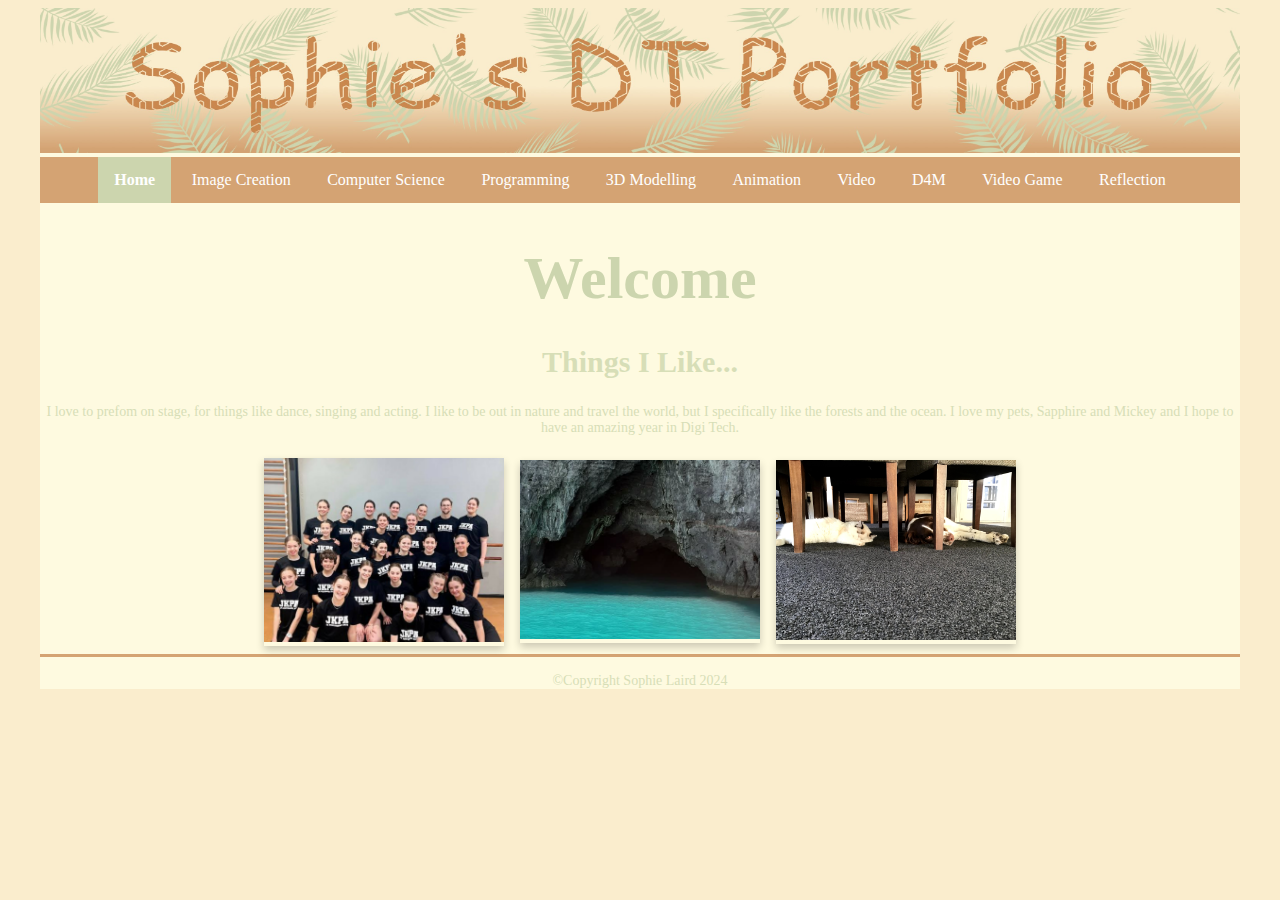
<file: index.html>
<!DOCTYPE html>
<html>
  <head>
    <meta charset="utf-8">
    <meta name="viewport" content="width=device-width">
    <title>Sophie's Work</title>
    <link href="css/style.css" rel="stylesheet" type="text/css" />
    <!-- The relates to the Google Font used in h1 -->
    <link href='https://fonts.googleapis.com/css?family=Caesar Dressing' rel='stylesheet'>
    <div class="header">
      <img src="images/Sophie's_DT_Portfolio.jpg">
    </div>
  </head>
  <div class="wrapper">
    <body>
      <!-- The Nav Bar goes here -->
      <nav>
        <ul>
          <li id='active'><a href="index.html">Home</a></li>
          <li><a href="imagecreation.html">Image Creation</a></li>
          <li><a href="computerscience.html">Computer Science</a></li>
          <li><a href="programming.html">Programming</a></li>
          <li><a href="3dmodelling.html">3D Modelling</a></li>
          <li><a href="animation.html">Animation</a></li>
          <li><a href="videoaudio.html">Video</a></li>
          <li><a href="designformanufacturing.html">D4M</a></li>
          <li><a href="videogame.html">Video Game</a></li>
          <li><a href="reflection.html">Reflection</a></li>
        </ul>
    </nav>
    <main>
      <!-- page heading- add name here! -->
      <h1>Welcome</h1>
      <h2> Things I Like...</h2>
      <p> I love to prefom on stage, for things like dance, singing and acting. I like to be out in nature and travel the world, but I specifically like the forests and the ocean. I love my pets, Sapphire and Mickey and I hope to have an amazing year in Digi Tech.</p>
      
      <!-- This is the container for all the images you want to add- it's a flexbox so add as many as you want -->
      <div class='container'>
        <!-- item 1 starts here-->
        <div class='item'>
          <img src="images/Dance.jpg" alt="Dance">       
        </div> 
        <!-- end of item 1 -->    
        <!-- item 2 starts here-->
        <div class='item'>
          <img src="images/Ocean cave.png" alt="Places">      
        </div> 
        <!-- end of item 2 -->    
        <!-- item 3 starts here-->
        <div class='item'>
          <img src="images/pets.png" alt="Pets">      
        </div>  
        <!-- end of item 3 -->
        
      </div>
      
        
    </main>  
    <footer>
      <p>&#169;Copyright Sophie Laird 2024</p>
    </footer>
  </body>
</html>
</file>
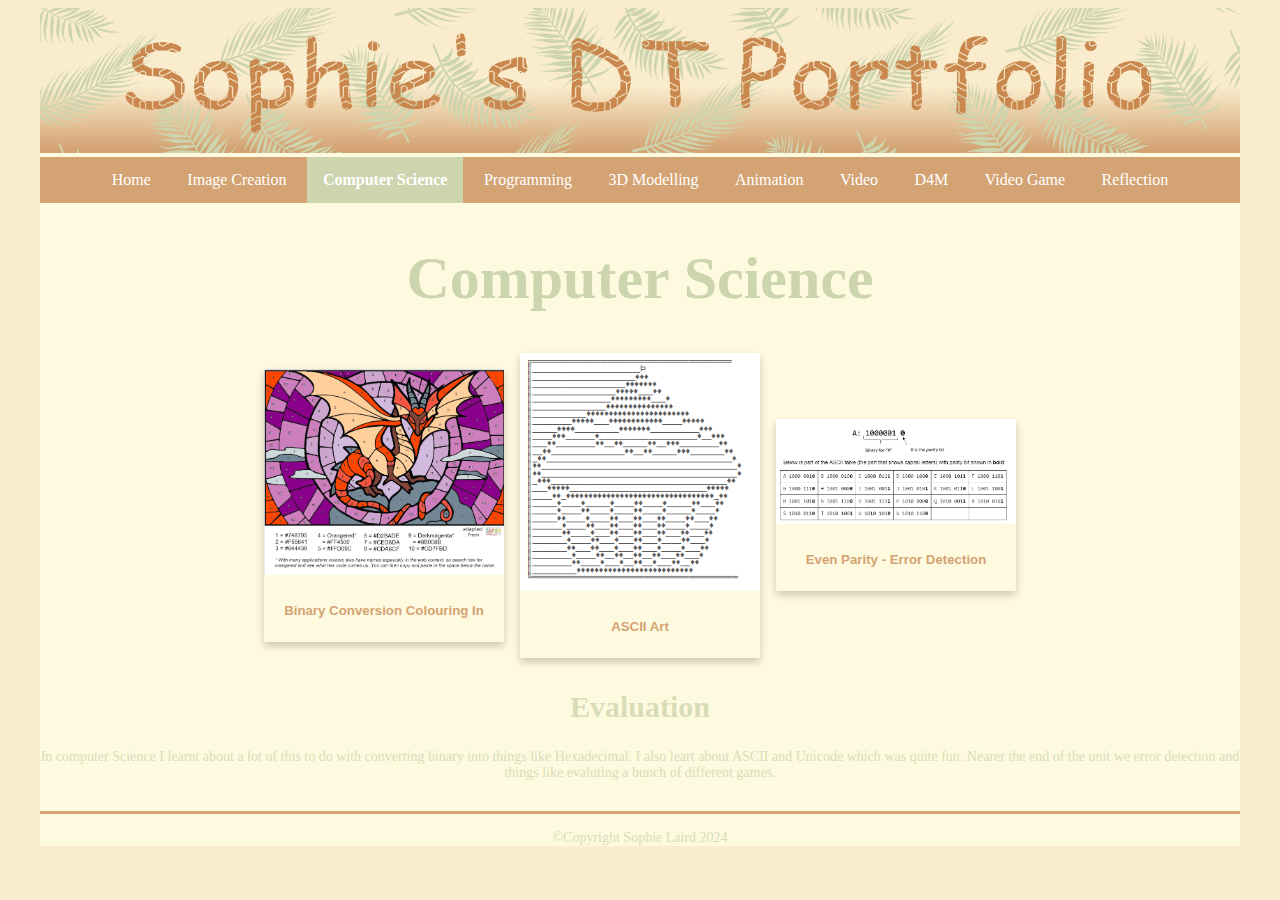
<file: computerscience.html>
<!DOCTYPE html>
<html>
  <head>
    <meta charset="utf-8">
    <meta name="viewport" content="width=device-width">
    <title>Home</title>
    <link href="css/style.css" rel="stylesheet" type="text/css" />
    <!-- The relates to the Google Font used in h1 -->
    <link href='https://fonts.googleapis.com/css?family=Caesar Dressing' rel='stylesheet'>
    <div class="header">
      <img src="images/Sophie's_DT_Portfolio.jpg">
    </div>
  </head>
  <div class="wrapper">
    <body>
      <!-- The Nav Bar goes here -->
      <nav>
        <ul>
          <li><a href="index.html">Home</a></li>
          <li><a href="imagecreation.html">Image Creation</a></li>
          <li id='active'><a href="computerscience.html">Computer Science</a></li>
          <li><a href="programming.html">Programming</a></li>
          <li><a href="3dmodelling.html">3D Modelling</a></li>
          <li><a href="animation.html">Animation</a></li>
          <li><a href="videoaudio.html">Video</a></li>
          <li><a href="designformanufacturing.html">D4M</a></li>
          <li><a href="videogame.html">Video Game</a></li>
          <li><a href="reflection.html">Reflection</a></li>
        </ul>
    </nav>
    <main>
      <!-- page heading- add name here! -->
      <h1>Computer Science</h1>
        <!-- This is the container for all the images you want to add- it's a flexbox so add as many as you want -->
      <div class='container'>
        <!-- item 1 starts here-->
        <div class='item'>
          <img src="images/Drangon_art_Computer_Science.png" alt="One">
          <div class='item-info'>
            <!-- a brief explanation of what this picture is -->
            <h5>Binary Conversion Colouring In</h5>
          </div>       
        </div> 
        <!-- end of item 1 -->    
        <!-- item 2 starts here-->
        <div class='item'>
          <img src="images/Ascii art.png" alt="Two">
          <div class='item-info'>
            <!-- a brief explanation of what this picture is -->
            <h5>ASCII Art</h5>
          </div>       
        </div> 
        <!-- end of item 2 -->    
        <!-- item 3 starts here-->
        <div class='item'>
          <img src="images/Error Dectection.png" alt="Three">
          <div class='item-info'>
            <!-- a brief explanation of what this picture is -->
            <h5>Even Parity - Error Detection</h5>
          </div>       
        </div> 
        <!-- end of item 3 --> 
        <!-- now the Evaluation text box-->
        <div class=information>
          <h2>Evaluation</h2>
          <p>
            In computer Science I learnt about a lot of this to do with converting binary into things like Hexadecimal. I also leart about ASCII and Unicode which was quite fun. Nearer the end of the unit we error detection and things like evaluting a bunch of different games. <br><br>
             
          </p>  
        </div>   
      </div>   
    </main>  
    <footer>
      <p>&#169;Copyright Sophie Laird 2024</p>
    </footer>
  </body>
</html>
</file>
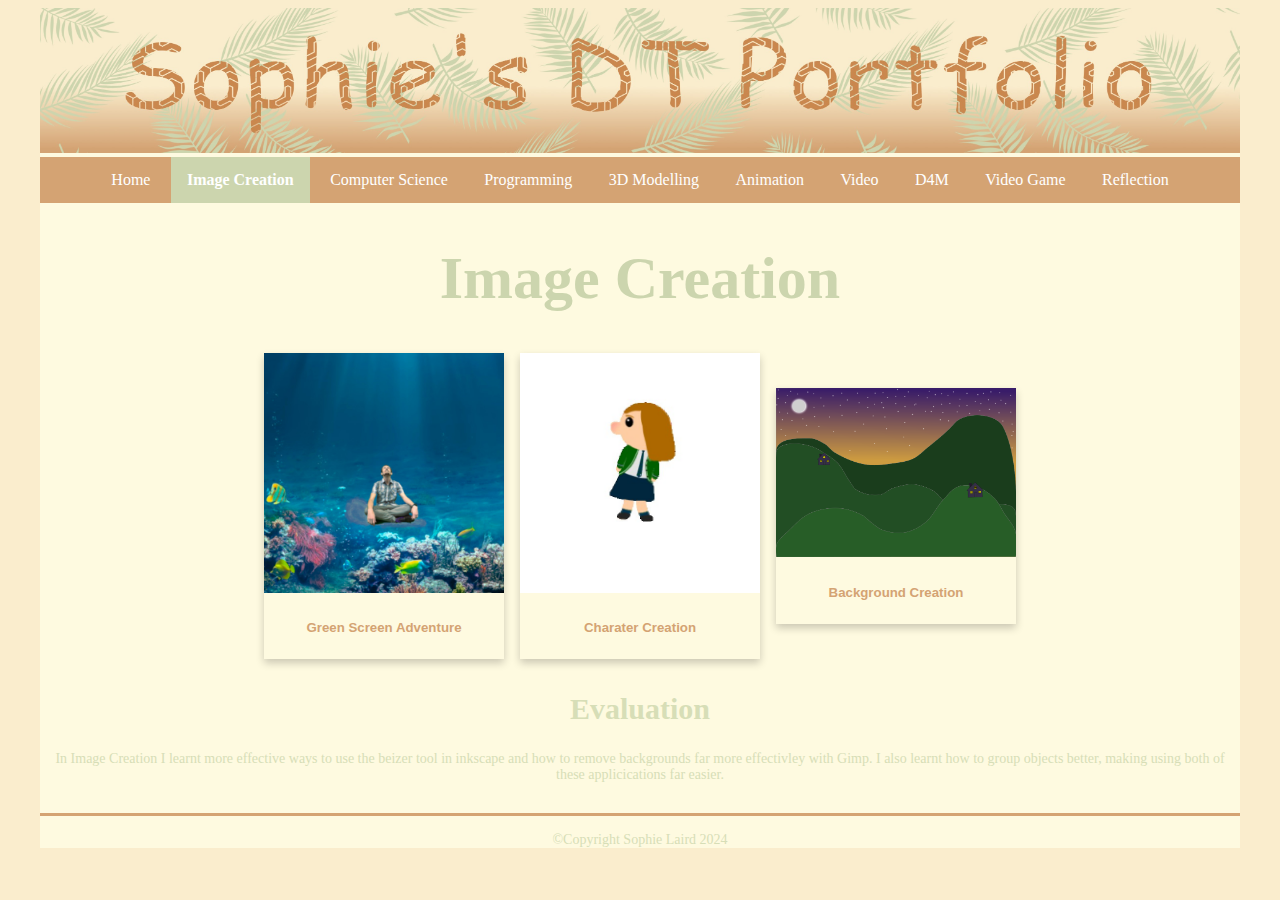
<file: imagecreation.html>
<!DOCTYPE html>
<html>
  <head>
    <meta charset="utf-8">
    <meta name="viewport" content="width=device-width">
    <title>Home</title>
    <link href="css/style.css" rel="stylesheet" type="text/css" />
    <!-- The relates to the Google Font used in h1 -->
    <link href='https://fonts.googleapis.com/css?family=Caesar Dressing' rel='stylesheet'>
    <div class="header">
      <img src="images/Sophie's_DT_Portfolio.jpg">
    </div>
  </head>
  <div class="wrapper">
    <body>
      <!-- The Nav Bar goes here -->
      <nav>
        <ul>
          <li><a href="index.html">Home</a></li>
          <li id='active'><a href="imagecreation.html">Image Creation</a></li>
          <li><a href="computerscience.html">Computer Science</a></li>
          <li><a href="programming.html">Programming</a></li>
          <li><a href="3dmodelling.html">3D Modelling</a></li>
          <li><a href="animation.html">Animation</a></li>
          <li><a href="videoaudio.html">Video</a></li>
          <li><a href="designformanufacturing.html">D4M</a></li>
          <li><a href="videogame.html">Video Game</a></li>
          <li><a href="reflection.html">Reflection</a></li>
        </ul>
    </nav>
    <main>
      <!-- page heading- add name here! -->
      <h1>Image Creation</h1>
        <!-- This is the container for all the images you want to add- it's a flexbox so add as many as you want -->
      <div class='container'>
        <!-- item 1 starts here-->
        <div class='item'>
          <img src="images/Ocean Green Screen.jpg" alt="Creation 3">
          <div class='item-info'>
            <!-- a brief explanation of what this picture is -->
            <h5>Green Screen Adventure</h5>
          </div>       
        </div> 
        <!-- end of item 1 -->    
        <!-- item 2 starts here-->
        <div class='item'>
          <img src="images/Schooluniform.jpg" alt="item 2">
          <div class='item-info'>
            <!-- a brief explanation of what this picture is -->
            <h5>Charater Creation</h5>
          </div>       
        </div> 
        <!-- end of item 2 -->    
        <!-- item 3 starts here-->
        <div class='item'>
          <img src="images/Landscape (1).jpg" alt="creation 3">
          <div class='item-info'>
            <!-- a brief explanation of what this picture is -->
            <h5>Background Creation</h5>
          </div>       
        </div> 
        <!-- end of item 3 --> 
        <!-- now the Evaluation text box-->
        <div class=information>
          <h2>Evaluation</h2>
          <p>
            In Image Creation I learnt more effective ways to use the beizer tool in inkscape and how to remove backgrounds far more effectivley with Gimp. I also learnt how to group objects better, making using both of these applicications far easier.  <br><br>
            
          </p>  
        </div>   
      </div>   
    </main>  
    <footer>
      <p>&#169;Copyright Sophie Laird 2024</p>
    </footer>
  </body>
</html>
</file>
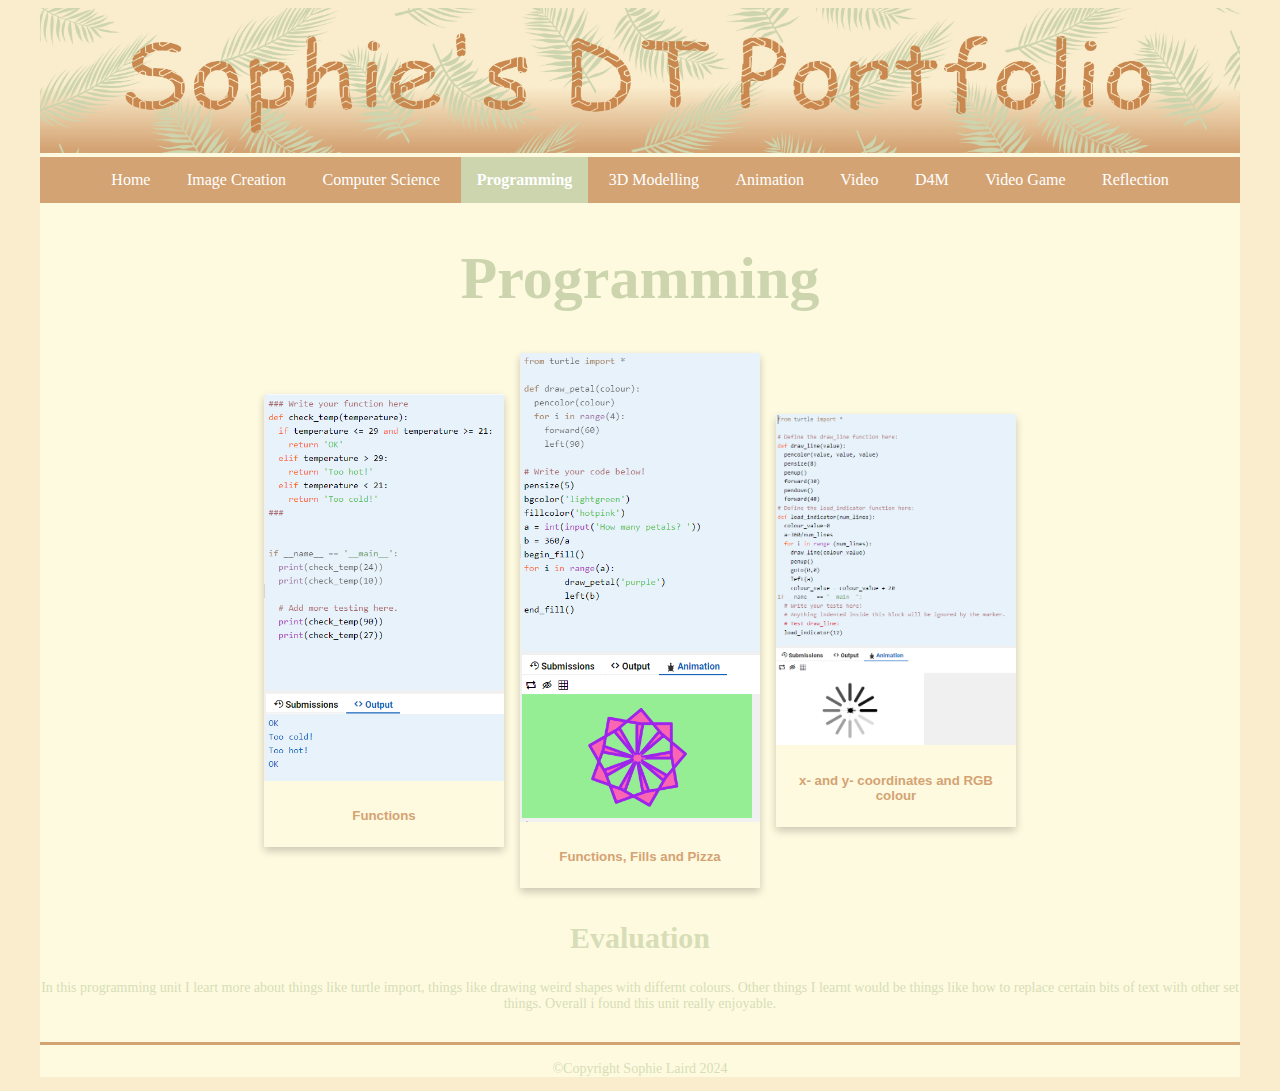
<file: programming.html>
<!DOCTYPE html>
<html>
  <head>
    <meta charset="utf-8">
    <meta name="viewport" content="width=device-width">
    <title>Home</title>
    <link href="css/style.css" rel="stylesheet" type="text/css" />
    <!-- The relates to the Google Font used in h1 -->
    <link href='https://fonts.googleapis.com/css?family=Caesar Dressing' rel='stylesheet'>
    <div class="header">
      <img src="images/Sophie's_DT_Portfolio.jpg">
    </div>
  </head>
  <div class="wrapper">
    <body>
      <!-- The Nav Bar goes here -->
      <nav>
        <ul>
          <li><a href="index.html">Home</a></li>
          <li><a href="imagecreation.html">Image Creation</a></li>
          <li><a href="computerscience.html">Computer Science</a></li>
          <li id='active'><a href="programming.html">Programming</a></li>
          <li><a href="3dmodelling.html">3D Modelling</a></li>
          <li><a href="animation.html">Animation</a></li>
          <li><a href="videoaudio.html">Video</a></li>
          <li><a href="designformanufacturing.html">D4M</a></li>
          <li><a href="videogame.html">Video Game</a></li>
          <li><a href="reflection.html">Reflection</a></li>
        </ul>
    </nav>
    <main>
      <!-- page heading- add name here! -->
      <h1>Programming</h1>
        <!-- This is the container for all the images you want to add- it's a flexbox so add as many as you want -->
      <div class='container'>
        <!-- item 1 starts here-->
        <div class='item'>
          <img src="images/Elif Statments.PNG" alt="elif">
          <div class='item-info'>
            <!-- a brief explanation of what this picture is -->
            <h5>Functions</h5>
          </div>       
        </div> 
        <!-- end of item 1 -->    
        <!-- item 2 starts here-->
        <div class='item'>
          <img src="images/Petal art.PNG" alt="art">
          <div class='item-info'>
            <!-- a brief explanation of what this picture is -->
            <h5>Functions, Fills and Pizza</h5>
          </div>       
        </div> 
        <!-- end of item 2 -->    
        <!-- item 3 starts here-->
        <div class='item'>
          <img src="images/Loading.PNG" alt="loading">
          <div class='item-info'>
            <!-- a brief explanation of what this picture is -->
            <h5>x- and y- coordinates and RGB colour</h5>
          </div>       
        </div> 
        <!-- end of item 3 --> 
        <!-- now the Evaluation text box-->
        <div class=information>
          <h2>Evaluation</h2>
          <p>
            In this programming unit I leart more about things like turtle import, things like drawing weird shapes with differnt colours. Other things I learnt would be things like how to replace certain bits of text with other set things. Overall i found this unit really enjoyable. <br><br>
            
          </p>  
        </div>   
      </div>   
    </main>  
    <footer>
      <p>&#169;Copyright Sophie Laird 2024</p>
    </footer>
  </body>
</html>
</file>
<file: css/style.css>
/* global styling*/
html{
  font-family: Arial, Helvetica, fantasy;
  margin: 0rem 2rem;
  background-color: rgb(250, 237, 205);
}

body{
    background-color: rgb(254, 250, 224);
}
           
/* Banner image*/
.header {
  width: 100%;
  background-size: cover;
}

.header img {
  width: 100%;
}

/*the navbar styling goes here*/
/* nav bar */
nav ul{
  list-style-type: none;
  margin: 0;
  padding: 0%;
  overflow: hidden;
  background-color: rgb(212, 163, 115);
  top: 0;
  width: 100%;
  text-align: center;
}

/* how the list of pages sits */
nav ul li{
  display: inline-block;
  font-size: 1rem;
}

/* the nav text */
nav li a{
  display: block;
  color: white;
  text-align: center;
  padding: 14px 16px;
  text-decoration: none;
  font-family: cursive;
}

nav li:hover{
  background-color: rgb(215, 222, 183);
  font-style: italic;
}

nav #active{
  background-color: rgb(204, 213, 174);
  font-weight: bold;
}

/* Styling for the main section*/
/* This is the line between the main section and footer */
main{
  border-bottom: 3px solid;
  margin-bottom: 1rem;
  color: rgb(212, 163, 115);
}

/* H1 uses a google font. Check out https://www.w3schools.com/howto/howto_google_fonts.asp to change - also see line 9 in your html page*/
h1 {
  color: rgb(204, 213, 174);
  font-family: cursive;
  font-size: 60px;
  text-align: center;
  margin-bottom: 2rem;
}

h2 {
  color: rgb(215, 222, 183);
  font-family: cursive;
  font-size: 30px;
  text-align: center;
}

p {
  color: rgb(215, 222, 183);
  font-size: 14px;
  text-align: center;
  font-family: cursive;
}

/* Styling for the image container and the items inside it */
.container{
  display: flex; 
  flex-wrap: wrap; 
  align-items: center; 
  justify-content: center; 
}

/*Items for all the screenshots and pictures of your stuff*/
.item{
  box-shadow: 0 4px 8px 0 rgba(0,0,0,0.2);
  width: 20%;
  min-width: 8rem;
  margin: 0.5rem;
}
 .item-info{
   padding: 0.1rem;
   text-align: center;
 }

.item img{
  width: 100%;
  height: 100%;
}
</file>
